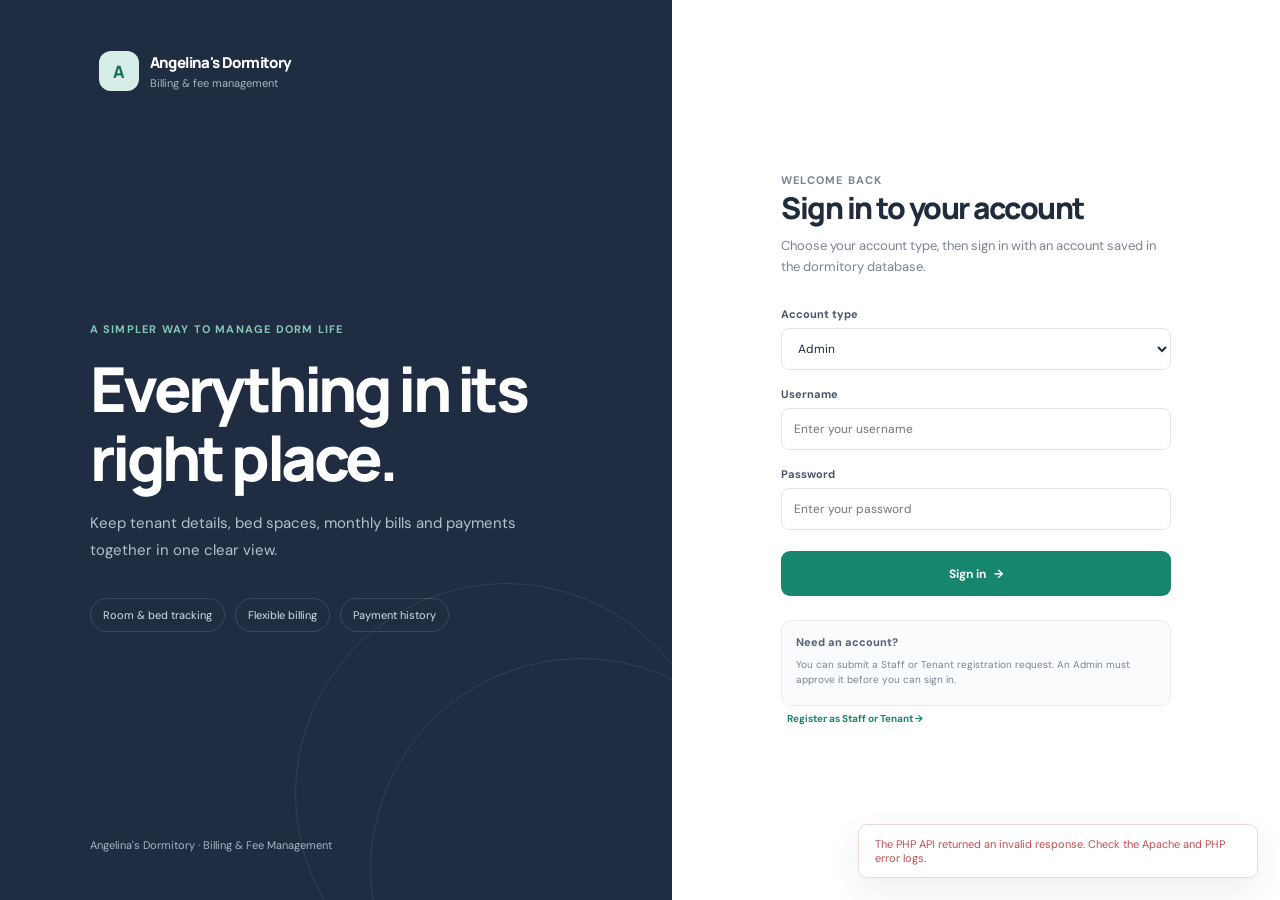
<file: Angelina's_System/index.html>
<!doctype html>
<html lang="en">
<head>
  <meta charset="utf-8">
  <meta name="viewport" content="width=device-width, initial-scale=1">
  <meta name="theme-color" content="#f5f6f8">
  <title>Angelina's Dormitory | Billing System</title>
  <link rel="icon" type="image/svg+xml" href="assets/images/favicon.svg">
  <link rel="preconnect" href="https://fonts.googleapis.com">
  <link rel="preconnect" href="https://fonts.gstatic.com" crossorigin>
  <link href="https://fonts.googleapis.com/css2?family=DM+Sans:wght@400;500;600;700&family=Manrope:wght@400;500;600;700;800&display=swap" rel="stylesheet">
  <link rel="stylesheet" href="assets/css/base.css">
  <link rel="stylesheet" href="assets/css/login.css">
  <link rel="stylesheet" href="assets/css/layout.css">
  <link rel="stylesheet" href="assets/css/overlays.css">
  <link rel="stylesheet" href="assets/css/responsive.css">
  <link rel="stylesheet" href="assets/css/print.css" media="print">
  <script src="assets/js/data/api-client.js" defer></script>
  <script src="assets/js/core/state.js" defer></script>
  <script src="assets/js/views/login.js" defer></script>
  <script src="assets/js/views/dashboard.js" defer></script>
  <script src="assets/js/views/pages.js" defer></script>
  <script src="assets/js/forms/modals.js" defer></script>
  <script src="assets/js/forms/submit.js" defer></script>
  <script src="assets/js/features/actions.js" defer></script>
  <script src="assets/js/app.js" defer></script>
</head>
<body>
  <div id="app"></div>
  <div id="modal-root"></div>
  <div id="toast-root" aria-live="polite"></div>
</body>
</html>
</file>
<file: Angelina's_System/assets/css/base.css>
:root {
  color-scheme: light;
  --ink: #202b3c;
  --muted: #788496;
  --line: #e8ebf0;
  --paper: #fff;
  --canvas: #f5f6f8;
  --navy: #202c41;
  --navy-soft: #2b3a53;
  --green: #17866f;
  --green-soft: #e7f5f0;
  --amber: #ad7413;
  --amber-soft: #fff4dc;
  --red: #bd4d50;
  --red-soft: #fff0ef;
  --blue: #4775ba;
  --blue-soft: #edf3fd;
  --shadow: 0 12px 32px rgb(34 46 65 / 8%);
  font-family: "DM Sans", sans-serif;
  font-synthesis: none;
  text-rendering: optimizeLegibility;
}

* {
  box-sizing: border-box;
}

body {
  min-width: 320px;
  margin: 0;
  background: var(--canvas);
  color: var(--ink);
}

button,
input,
select,
textarea {
  font: inherit;
}

button {
  cursor: pointer;
}

.hidden {
  display: none !important;
}

.eyebrow {
  color: var(--muted);
  font-size: 11px;
  font-weight: 700;
  letter-spacing: .11em;
  text-transform: uppercase;
}

.muted {
  color: var(--muted);
}

.money {
  font-variant-numeric: tabular-nums;
  white-space: nowrap;
}

.brand-mark {
  display: grid;
  width: 40px;
  height: 40px;
  flex: 0 0 40px;
  place-items: center;
  border-radius: 12px;
  background: #d7eee8;
  color: #176f5d;
  font: 800 17px Manrope, sans-serif;
}

.brand-name {
  color: var(--ink);
  font: 800 15px Manrope, sans-serif;
  letter-spacing: -.04em;
}

.brand-subtitle {
  margin-top: 3px;
  color: var(--muted);
  font-size: 11px;
}

.btn {
  display: inline-flex;
  min-height: 39px;
  align-items: center;
  justify-content: center;
  gap: 8px;
  padding: 0 14px;
  border: 1px solid transparent;
  border-radius: 9px;
  font-size: 12px;
  font-weight: 700;
  transition: .18s ease;
}

.btn:hover {
  transform: translateY(-1px);
}

.btn-primary {
  background: var(--green);
  color: #fff;
}

.btn-primary:hover {
  background: #126f5c;
}

.btn-secondary {
  border-color: var(--line);
  background: #fff;
  color: var(--ink);
}

.btn-quiet {
  background: transparent;
  color: var(--muted);
}

.btn-danger {
  border-color: #f5d6d4;
  background: var(--red-soft);
  color: var(--red);
}

.btn-small {
  min-height: 31px;
  padding: 0 10px;
  font-size: 11px;
}

.icon-button {
  display: inline-grid;
  width: 34px;
  height: 34px;
  place-items: center;
  border: 1px solid var(--line);
  border-radius: 9px;
  background: white;
  color: var(--muted);
}
</file>
<file: Angelina's_System/assets/css/login.css>
/* Login */
.login-page {
  display: grid;
  min-height: 100vh;
  grid-template-columns: minmax(0, 1.05fr) minmax(400px, .95fr);
  background: #fff;
}

.login-story {
  position: relative;
  display: flex;
  min-height: 100vh;
  flex-direction: column;
  justify-content: space-between;
  overflow: hidden;
  padding: 48px clamp(32px, 7vw, 104px);
  background: var(--navy);
  color: #fff;
}

.login-story::before,
.login-story::after {
  position: absolute;
  width: 420px;
  height: 420px;
  border: 1px solid rgb(255 255 255 / 9%);
  border-radius: 50%;
  content: "";
}

.login-story::before {
  right: -120px;
  bottom: -180px;
}

.login-story::after {
  right: -45px;
  bottom: -105px;
}

.login-story .brand-name {
  color: #fff;
}

.login-story .brand-subtitle {
  color: #aab5c5;
}

.story-copy {
  position: relative;
  z-index: 1;
  max-width: 520px;
  margin: auto 0;
  padding: 60px 0;
}

.story-copy .eyebrow {
  color: #82c8b6;
}

.story-copy h1 {
  margin: 18px 0;
  font: 800 clamp(36px, 5vw, 62px)/1.12 Manrope, sans-serif;
  letter-spacing: -.055em;
}

.story-copy p {
  max-width: 440px;
  color: #b6c0cf;
  font-size: 15px;
  line-height: 1.8;
}

.story-points {
  display: flex;
  flex-wrap: wrap;
  gap: 10px;
  margin-top: 34px;
}

.story-pill {
  padding: 9px 12px;
  border: 1px solid rgb(255 255 255 / 13%);
  border-radius: 30px;
  color: #d5deea;
  font-size: 11px;
}

.login-foot {
  position: relative;
  z-index: 1;
  color: #aab5c5;
  font-size: 11px;
}

.login-panel {
  display: flex;
  align-items: center;
  justify-content: center;
  padding: 44px 28px;
}

.login-card {
  width: min(390px, 100%);
}

.login-card h2 {
  margin: 0 0 8px;
  font: 800 30px Manrope, sans-serif;
  letter-spacing: -.05em;
}

.login-card > p {
  margin: 0 0 30px;
  color: var(--muted);
  font-size: 13px;
  line-height: 1.6;
}

.login-form {
  display: grid;
  gap: 17px;
}

.field {
  display: grid;
  gap: 7px;
}

.field label {
  color: #48566a;
  font-size: 11px;
  font-weight: 700;
}

.field input,
.field select,
.field textarea,
.toolbar-search {
  width: 100%;
  min-height: 42px;
  padding: 10px 12px;
  border: 1px solid #e1e5eb;
  border-radius: 8px;
  outline: 0;
  background: #fff;
  color: var(--ink);
  font-size: 12px;
}

.field textarea {
  min-height: 92px;
  resize: vertical;
}

.field input:focus,
.field select:focus,
.field textarea:focus,
.toolbar-search:focus {
  border-color: #62af9e;
  box-shadow: 0 0 0 3px rgb(23 134 111 / 10%);
}

.login-form .btn {
  min-height: 45px;
  margin-top: 4px;
}

.demo-box {
  margin-top: 24px;
  padding: 14px;
  border: 1px solid #e8ebf0;
  border-radius: 10px;
  background: #fafbfc;
}

.demo-box strong {
  display: block;
  margin-bottom: 8px;
  color: #526074;
  font-size: 11px;
}

.demo-box p {
  margin: 4px 0;
  color: var(--muted);
  font-size: 10px;
  line-height: 1.5;
}

.demo-warning {
  margin-top: 14px;
  color: #9a6a22;
  font-size: 10px;
  line-height: 1.6;
}
</file>
<file: Angelina's_System/assets/css/layout.css>
/* Main app */
.app-shell {
  display: grid;
  min-height: 100vh;
  grid-template-columns: 248px minmax(0, 1fr);
}

.sidebar {
  position: sticky;
  top: 0;
  display: flex;
  height: 100vh;
  flex-direction: column;
  padding: 22px 15px 16px;
  background: var(--navy);
  color: #fff;
}

.sidebar-brand {
  display: flex;
  align-items: center;
  gap: 11px;
  padding: 3px 9px 25px;
}

.sidebar .brand-mark {
  background: #244b4a;
  color: #91d6c6;
}

.sidebar .brand-name {
  color: #fff;
  font-size: 13px;
}

.sidebar .brand-subtitle {
  color: #9eacbd;
  font-size: 10px;
}

.nav-caption {
  padding: 13px 10px 8px;
  color: #8998ad;
  font-size: 9px;
  font-weight: 700;
  letter-spacing: .12em;
  text-transform: uppercase;
}

.nav-list {
  display: grid;
  gap: 3px;
}

.nav-item {
  display: flex;
  min-height: 39px;
  align-items: center;
  gap: 11px;
  padding: 0 11px;
  border: 0;
  border-radius: 8px;
  background: transparent;
  color: #b9c3d1;
  text-align: left;
  font-size: 12px;
}

.nav-item:hover {
  background: rgb(255 255 255 / 6%);
  color: #fff;
}

.nav-item.active {
  background: var(--navy-soft);
  color: #a8e1d3;
  font-weight: 700;
}

.nav-icon {
  display: inline-grid;
  width: 17px;
  place-items: center;
  font-size: 15px;
}

.sidebar-bottom {
  margin-top: auto;
}

.sidebar-note {
  margin: 12px 5px 15px;
  padding: 12px;
  border: 1px solid rgb(255 255 255 / 9%);
  border-radius: 9px;
  color: #aeb9c8;
  font-size: 10px;
  line-height: 1.6;
}

.profile-row {
  display: flex;
  align-items: center;
  gap: 9px;
  padding: 12px 7px 0;
  border-top: 1px solid rgb(255 255 255 / 10%);
}

.avatar {
  display: grid;
  width: 33px;
  height: 33px;
  flex: 0 0 33px;
  place-items: center;
  border-radius: 50%;
  background: #d7eee8;
  color: #176f5d;
  font-size: 11px;
  font-weight: 800;
}

.profile-meta {
  min-width: 0;
  flex: 1;
}

.profile-meta strong,
.profile-meta span {
  display: block;
  overflow: hidden;
  text-overflow: ellipsis;
  white-space: nowrap;
}

.profile-meta strong {
  color: #fff;
  font-size: 11px;
}

.profile-meta span {
  margin-top: 3px;
  color: #9eacbd;
  font-size: 10px;
}

.logout-button {
  border: 0;
  background: transparent;
  color: #aeb9c8;
  font-size: 17px;
}

.main-area {
  min-width: 0;
}

.topbar {
  display: flex;
  height: 72px;
  align-items: center;
  justify-content: space-between;
  padding: 0 34px;
  border-bottom: 1px solid var(--line);
  background: #fff;
}

.breadcrumb {
  color: var(--muted);
  font-size: 11px;
}

.topbar-right {
  display: flex;
  align-items: center;
  gap: 12px;
}

.date-label {
  color: var(--muted);
  font-size: 11px;
}

.role-chip {
  padding: 6px 9px;
  border-radius: 20px;
  background: var(--green-soft);
  color: var(--green);
  font-size: 10px;
  font-weight: 700;
}

.content {
  max-width: 1480px;
  margin: 0 auto;
  padding: 30px 34px 50px;
}

.page-heading {
  display: flex;
  align-items: flex-end;
  justify-content: space-between;
  gap: 15px;
  margin-bottom: 24px;
}

.page-heading h1 {
  margin: 0;
  font: 800 25px Manrope, sans-serif;
  letter-spacing: -.045em;
}

.page-heading p {
  margin: 7px 0 0;
  color: var(--muted);
  font-size: 11px;
}

.heading-actions {
  display: flex;
  flex-wrap: wrap;
  gap: 8px;
}

.metrics {
  display: grid;
  grid-template-columns: repeat(4, minmax(0, 1fr));
  gap: 14px;
  margin-bottom: 18px;
}

.metric-card,
.panel,
.table-card {
  border: 1px solid var(--line);
  border-radius: 11px;
  background: var(--paper);
}

.metric-card {
  min-height: 122px;
  padding: 17px 18px;
}

.metric-top {
  display: flex;
  align-items: center;
  justify-content: space-between;
  color: var(--muted);
  font-size: 10px;
  font-weight: 600;
}

.metric-icon {
  display: grid;
  width: 31px;
  height: 31px;
  place-items: center;
  border-radius: 9px;
  background: var(--green-soft);
  color: var(--green);
  font-size: 15px;
}

.metric-value {
  margin-top: 13px;
  font: 800 23px Manrope, sans-serif;
  letter-spacing: -.045em;
}

.metric-foot {
  margin-top: 4px;
  color: var(--muted);
  font-size: 10px;
}

.two-column {
  display: grid;
  grid-template-columns: minmax(0, 1.45fr) minmax(260px, .9fr);
  gap: 16px;
  margin-bottom: 17px;
}

.panel {
  padding: 18px;
}

.panel-header {
  display: flex;
  align-items: flex-start;
  justify-content: space-between;
  gap: 12px;
  margin-bottom: 16px;
}

.panel-header h2 {
  margin: 0;
  font: 700 14px Manrope, sans-serif;
  letter-spacing: -.025em;
}

.panel-header p {
  margin: 5px 0 0;
  color: var(--muted);
  font-size: 10px;
}

.panel-link {
  border: 0;
  background: transparent;
  color: var(--green);
  font-size: 10px;
  font-weight: 700;
}

.bar-chart {
  display: flex;
  min-height: 171px;
  align-items: flex-end;
  justify-content: space-around;
  gap: 15px;
  padding: 10px 5px 0;
  border-bottom: 1px solid var(--line);
  background-image: linear-gradient(to bottom, transparent 49%, #f0f2f5 50%, transparent 51%);
  background-size: 100% 52px;
}

.bar-column {
  display: flex;
  height: 162px;
  flex: 1;
  flex-direction: column;
  align-items: center;
  justify-content: flex-end;
  gap: 8px;
}

.bar {
  width: min(34px, 70%);
  min-height: 5px;
  border-radius: 6px 6px 0 0;
  background: #80c4b4;
}

.bar:nth-child(1) {
  background: #b4dcd3;
}

.bar-label {
  margin-bottom: 7px;
  color: var(--muted);
  font-size: 9px;
}

.occupancy-summary {
  display: grid;
  justify-items: center;
  padding: 7px 0 11px;
}

.donut {
  display: grid;
  width: 136px;
  height: 136px;
  place-items: center;
  border-radius: 50%;
  background: conic-gradient(var(--green) var(--occupancy), #edf0f3 0);
}

.donut::before {
  grid-area: 1 / 1;
  width: 103px;
  height: 103px;
  border-radius: 50%;
  background: #fff;
  content: "";
}

.donut-center {
  z-index: 1;
  grid-area: 1 / 1;
  text-align: center;
}

.donut-center strong {
  display: block;
  font: 800 24px Manrope, sans-serif;
}

.donut-center span {
  color: var(--muted);
  font-size: 9px;
}

.legend {
  display: flex;
  gap: 16px;
  margin-top: 14px;
  color: var(--muted);
  font-size: 10px;
}

.legend span::before {
  display: inline-block;
  width: 7px;
  height: 7px;
  margin-right: 6px;
  border-radius: 2px;
  background: var(--green);
  content: "";
}

.legend span:last-child::before {
  background: #dfe4ea;
}

.table-card {
  overflow: hidden;
}

.table-head {
  display: flex;
  min-height: 62px;
  align-items: center;
  justify-content: space-between;
  gap: 15px;
  padding: 12px 17px;
  border-bottom: 1px solid var(--line);
}

.table-head h2 {
  margin: 0;
  font: 700 13px Manrope, sans-serif;
}

.table-tools {
  display: flex;
  align-items: center;
  gap: 8px;
}

.toolbar-search {
  width: min(220px, 37vw);
  min-height: 34px;
  padding: 7px 10px;
  font-size: 10px;
}

.table-wrap {
  width: 100%;
  overflow-x: auto;
}

table {
  width: 100%;
  border-collapse: collapse;
  text-align: left;
}

th {
  padding: 11px 15px;
  background: #fafbfc;
  color: #8490a0;
  font-size: 9px;
  font-weight: 700;
  letter-spacing: .06em;
  text-transform: uppercase;
  white-space: nowrap;
}

td {
  padding: 12px 15px;
  border-top: 1px solid #eef0f3;
  color: #4a586a;
  font-size: 10px;
  white-space: nowrap;
}

td strong {
  color: var(--ink);
  font-size: 10px;
}

.cell-primary strong,
.cell-primary span {
  display: block;
}

.cell-primary span {
  margin-top: 3px;
  color: var(--muted);
  font-size: 9px;
}

.empty-state {
  padding: 34px;
  color: var(--muted);
  text-align: center;
  font-size: 11px;
}

.badge {
  display: inline-flex;
  align-items: center;
  padding: 5px 8px;
  border-radius: 20px;
  background: #edf0f3;
  color: #647184;
  font-size: 9px;
  font-weight: 700;
  text-transform: capitalize;
}

.badge.paid,
.badge.active,
.badge.responded,
.badge.sent,
.badge.available {
  background: var(--green-soft);
  color: var(--green);
}

.badge.partial,
.badge.in-review,
.badge.pending,
.badge.occupied {
  background: var(--amber-soft);
  color: var(--amber);
}

.badge.overdue,
.badge.moved-out,
.badge.failed {
  background: var(--red-soft);
  color: var(--red);
}

.badge.unpaid,
.badge.new {
  background: var(--blue-soft);
  color: var(--blue);
}

.row-actions {
  display: flex;
  gap: 5px;
}

.text-action {
  border: 0;
  background: transparent;
  color: var(--green);
  font-size: 10px;
  font-weight: 700;
}

.activity-list {
  display: grid;
  gap: 14px;
}

.activity-item {
  display: grid;
  grid-template-columns: 28px minmax(0, 1fr) auto;
  align-items: start;
  gap: 10px;
}

.activity-dot {
  display: grid;
  width: 27px;
  height: 27px;
  place-items: center;
  border-radius: 8px;
  background: var(--blue-soft);
  color: var(--blue);
  font-size: 11px;
}

.activity-item strong {
  display: block;
  color: #465468;
  font-size: 10px;
  font-weight: 600;
}

.activity-item span {
  display: block;
  margin-top: 4px;
  color: var(--muted);
  font-size: 9px;
}

.room-grid {
  display: grid;
  grid-template-columns: repeat(auto-fill, minmax(205px, 1fr));
  gap: 12px;
}

.room-card {
  padding: 16px;
  border: 1px solid var(--line);
  border-radius: 10px;
  background: #fff;
}

.room-card-top {
  display: flex;
  align-items: center;
  justify-content: space-between;
}

.room-card h3 {
  margin: 0;
  font: 700 14px Manrope, sans-serif;
}

.room-card p {
  margin: 7px 0 13px;
  color: var(--muted);
  font-size: 10px;
}

.room-slots {
  display: flex;
  gap: 5px;
  flex-wrap: wrap;
}

.slot {
  display: grid;
  width: 26px;
  height: 25px;
  place-items: center;
  border: 1px solid #cfe7e0;
  border-radius: 6px;
  background: #edf8f4;
  color: var(--green);
  font-size: 9px;
}

.slot.taken {
  border-color: #f1e2bd;
  background: #fff7e7;
  color: var(--amber);
}

.info-banner {
  display: flex;
  align-items: flex-start;
  gap: 11px;
  margin-bottom: 16px;
  padding: 13px 15px;
  border: 1px solid #dfe8f4;
  border-radius: 9px;
  background: #f3f7fc;
  color: #587196;
  font-size: 10px;
  line-height: 1.6;
}

.info-banner strong {
  display: block;
  margin-bottom: 3px;
  color: #3b577a;
  font-size: 10px;
}

.statement-total {
  display: flex;
  align-items: center;
  justify-content: space-between;
  margin-top: 14px;
  padding-top: 14px;
  border-top: 1px solid var(--line);
}

.statement-total strong {
  font: 800 19px Manrope, sans-serif;
}

.camera-stage {
  position: relative;
  display: grid;
  min-height: 240px;
  place-items: center;
  overflow: hidden;
  border-radius: 9px;
  background: #192437;
  color: #cad3df;
  font-size: 11px;
}

.camera-stage video {
  width: 100%;
  height: 100%;
  max-height: 340px;
  object-fit: cover;
}

.camera-stage span {
  padding: 20px;
  text-align: center;
}

.concern-card {
  padding: 15px;
  border-bottom: 1px solid var(--line);
}

.concern-card:last-child {
  border-bottom: 0;
}

.concern-card-head {
  display: flex;
  align-items: flex-start;
  justify-content: space-between;
  gap: 10px;
}

.concern-card h3 {
  margin: 0;
  font: 700 12px Manrope, sans-serif;
}

.concern-card p {
  margin: 8px 0;
  color: #627084;
  font-size: 10px;
  line-height: 1.6;
  white-space: pre-wrap;
}

.concern-card .muted {
  font-size: 9px;
}

.response-box {
  margin-top: 10px;
  padding: 10px;
  border-radius: 7px;
  background: #f5f8f7;
  color: #4a7068;
  font-size: 10px;
  line-height: 1.5;
}

.receipt {
  max-width: 680px;
  padding: 24px;
}

.receipt h2 {
  margin: 3px 0;
  font: 800 18px Manrope, sans-serif;
}

.receipt-lines {
  display: grid;
  gap: 11px;
  margin: 20px 0;
}

.receipt-line {
  display: flex;
  justify-content: space-between;
  gap: 10px;
  color: var(--muted);
  font-size: 11px;
}
</file>
<file: Angelina's_System/assets/css/overlays.css>
/* Modal and notifications */
.modal-backdrop {
  position: fixed;
  z-index: 10;
  inset: 0;
  display: grid;
  place-items: center;
  overflow: auto;
  padding: 18px;
  background: rgb(22 31 44 / 47%);
}

.modal {
  width: min(510px, 100%);
  max-height: min(90vh, 760px);
  overflow: auto;
  border-radius: 12px;
  background: #fff;
  box-shadow: var(--shadow);
}

.modal-header {
  display: flex;
  align-items: flex-start;
  justify-content: space-between;
  gap: 12px;
  padding: 18px 20px;
  border-bottom: 1px solid var(--line);
}

.modal-header h2 {
  margin: 0;
  font: 700 15px Manrope, sans-serif;
}

.modal-header p {
  margin: 5px 0 0;
  color: var(--muted);
  font-size: 10px;
}

.modal-body {
  display: grid;
  gap: 14px;
  padding: 19px 20px;
}

.form-grid {
  display: grid;
  grid-template-columns: 1fr 1fr;
  gap: 13px;
}

.form-grid .full {
  grid-column: 1 / -1;
}

.modal-actions {
  display: flex;
  justify-content: flex-end;
  gap: 8px;
  padding-top: 5px;
}

.check-row {
  display: flex;
  align-items: center;
  gap: 8px;
  color: var(--muted);
  font-size: 10px;
}

.toast {
  position: fixed;
  z-index: 20;
  right: 22px;
  bottom: 22px;
  max-width: min(400px, calc(100vw - 32px));
  padding: 12px 16px;
  border: 1px solid #d4e8e2;
  border-radius: 9px;
  background: #fff;
  box-shadow: var(--shadow);
  color: #31695d;
  font-size: 11px;
  animation: toast-in .2s ease-out;
}

.toast.error {
  border-color: #f0d7d5;
  color: var(--red);
}

@keyframes toast-in {
  from {
    opacity: 0;
    transform: translateY(8px);
  }

  to {
    opacity: 1;
    transform: translateY(0);
  }
}
</file>
<file: Angelina's_System/assets/css/responsive.css>
@media (max-width: 1000px) {
  .app-shell {
    grid-template-columns: 205px minmax(0, 1fr);
  }

  .content {
    padding: 25px 22px 40px;
  }

  .topbar {
    padding: 0 22px;
  }

  .metrics {
    grid-template-columns: repeat(2, minmax(0, 1fr));
  }
}

@media (max-width: 700px) {
  .login-page {
    grid-template-columns: 1fr;
  }

  .login-story {
    min-height: 270px;
    padding: 23px 24px;
  }

  .story-copy {
    padding: 35px 0 16px;
  }

  .story-copy h1 {
    font-size: 34px;
  }

  .story-copy p,
  .story-points,
  .login-foot {
    display: none;
  }

  .login-panel {
    padding: 35px 22px;
  }

  .app-shell {
    display: block;
  }

  .sidebar {
    position: sticky;
    z-index: 5;
    top: 0;
    height: auto;
    padding: 9px 12px;
  }

  .sidebar-brand,
  .nav-caption,
  .sidebar-bottom {
    display: none;
  }

  .nav-list {
    display: flex;
    overflow-x: auto;
    gap: 5px;
    scrollbar-width: none;
  }

  .nav-list::-webkit-scrollbar {
    display: none;
  }

  .nav-item {
    min-height: 36px;
    flex: 0 0 auto;
    padding: 0 10px;
    font-size: 10px;
  }

  .nav-icon {
    display: none;
  }

  .topbar {
    height: 55px;
    padding: 0 16px;
  }

  .content {
    padding: 23px 15px 35px;
  }

  .page-heading {
    align-items: flex-start;
    flex-direction: column;
  }

  .page-heading h1 {
    font-size: 22px;
  }

  .metrics {
    gap: 9px;
  }

  .metric-card {
    min-height: 107px;
    padding: 13px;
  }

  .metric-value {
    font-size: 19px;
  }

  .metric-top {
    font-size: 9px;
  }

  .two-column {
    grid-template-columns: 1fr;
  }

  .table-head {
    align-items: flex-start;
    flex-direction: column;
  }

  .table-tools {
    width: 100%;
  }

  .toolbar-search {
    width: 100%;
  }

  .form-grid {
    grid-template-columns: 1fr;
  }

  .form-grid .full {
    grid-column: auto;
  }

  .date-label {
    display: none;
  }
}
</file>
<file: Angelina's_System/assets/css/print.css>
@media print {
  body * {
    visibility: hidden !important;
  }

  .modal-backdrop,
  .modal-backdrop * {
    visibility: visible !important;
  }

  .modal-backdrop {
    position: absolute;
    inset: 0;
    display: block;
    padding: 0;
    background: #fff;
  }

  .modal {
    width: 100%;
    max-height: none;
    overflow: visible;
    box-shadow: none;
  }

  .modal-header,
  .modal-actions,
  .demo-warning {
    display: none !important;
  }

  .receipt {
    max-width: none;
    padding: 0;
  }
}
</file>
